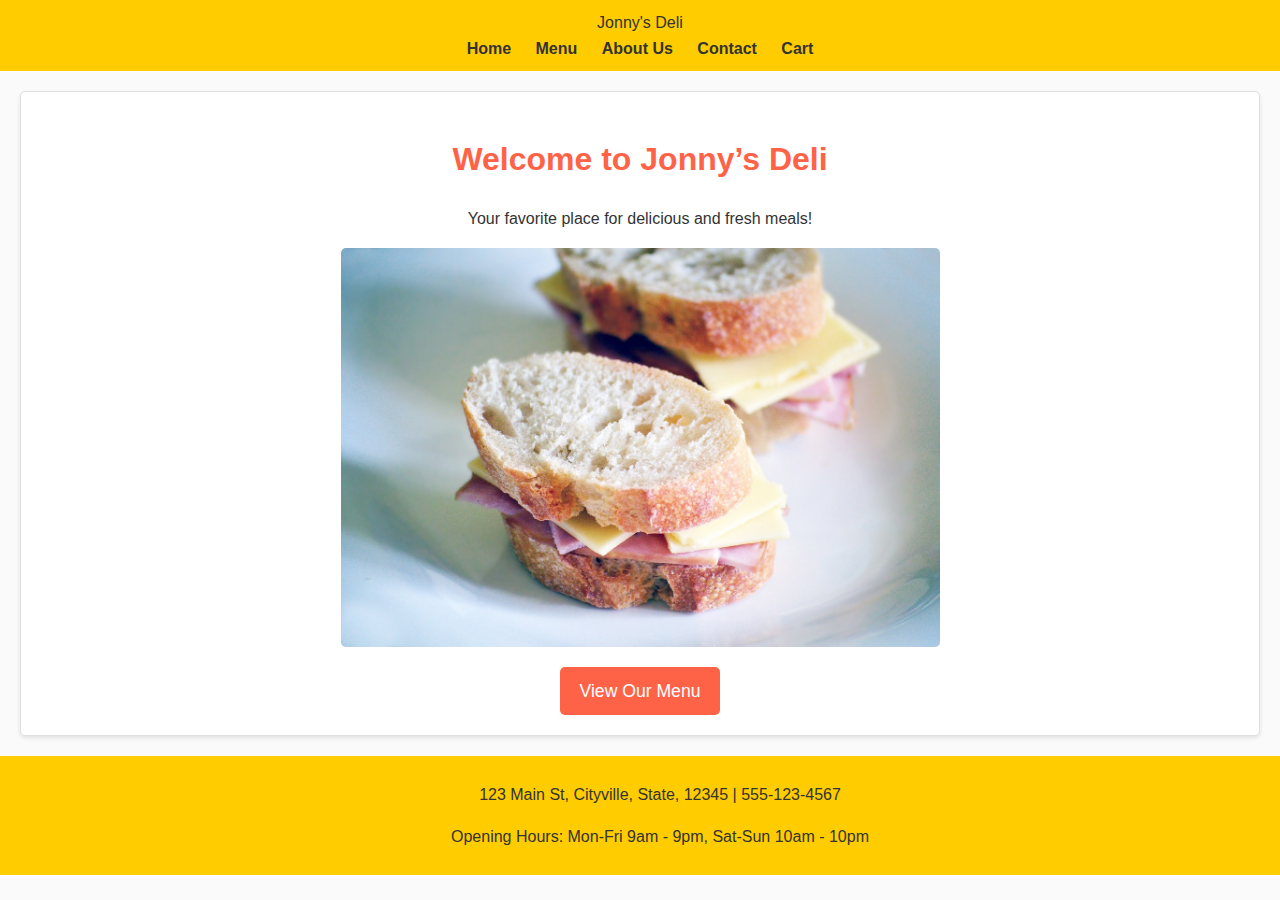
<file: index.html>
<!DOCTYPE html>
<html lang="en">

<head>
    <meta charset="UTF-8">
    <meta name="viewport" content="width=device-width, initial-scale=1.0">
    <meta name="description" content="Jonny's Deli - Your favorite place for delicious and fresh meals!">
    <title>Home - Jonny's Deli</title>
    <link rel="stylesheet" href="styles.css">
</head>

<body>

    <header>
        <div id="logo">Jonny's Deli</div>
        <nav>
            <ul>
                <li><a href="index.html">Home</a></li>
                <li><a href="menu.html">Menu</a></li>
                <li><a href="about.html">About Us</a></li>
                <li><a href="contact.html">Contact</a></li>
                <li><a href="cart.html">Cart</a></li>
            </ul>
        </nav>
    </header>

    <main id="main-content">  
        <section id="hero">  
            <h1>Welcome to Jonny’s Deli</h1>
            <p>Your favorite place for delicious and fresh meals!</p>
            <img class="deli-image" src="images/Ham-Sandwich.jpg" alt="A delicious ham sandwich served fresh at Jonny's Deli">
            
            <!-- Updated the button to a styled anchor tag -->
            <a href="menu.html" class="menu-button">View Our Menu</a>
        </section>
    </main>

    <footer>
        <p>123 Main St, Cityville, State, 12345 | 555-123-4567</p>
        <p>Opening Hours: Mon-Fri 9am - 9pm, Sat-Sun 10am - 10pm</p>
    </footer>

    <script src="script.js"></script>
</body>

</html>
</file>
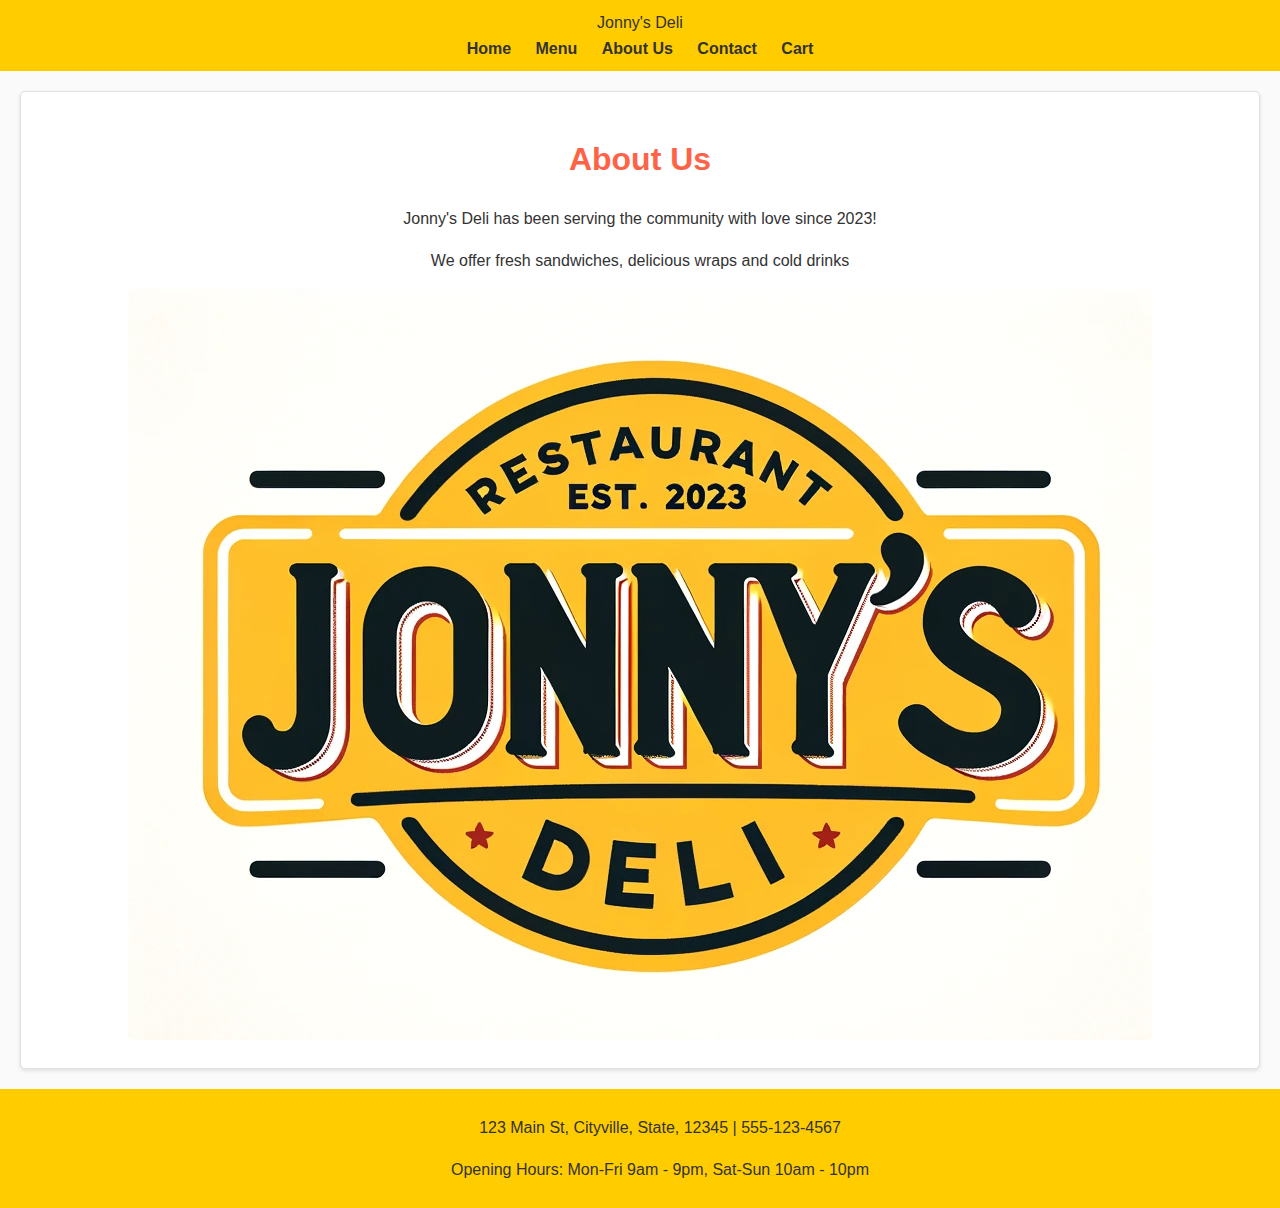
<file: about.html>
<!DOCTYPE html>
<html lang="en">

<head>
    <meta charset="UTF-8">
    <meta name="viewport" content="width=device-width, initial-scale=1.0">
    <title>About Us - Jonny's Deli</title>
    <link rel="stylesheet" href="styles.css">
</head>

<body>

    <header>
        <div id="logo">Jonny's Deli</div>
        <nav>
            <ul>
                <li><a href="index.html">Home</a></li>
                <li><a href="menu.html">Menu</a></li>
                <li><a href="about.html">About Us</a></li>
                <li><a href="contact.html">Contact</a></li>
                <li><a href="cart.html">Cart</a></li>
            </ul>
        </nav>
    </header>

    <div id="main-content">
        <h1>About Us</h1>
        <p>Jonny's Deli has been serving the community with love since 2023!</p>
        <p>We offer fresh sandwiches, delicious wraps and cold drinks</p>
        <img src="images/logo.png" alt="About Jonny's Deli">
    </div>

    <footer>
        <p>123 Main St, Cityville, State, 12345 | 555-123-4567</p>
        <p>Opening Hours: Mon-Fri 9am - 9pm, Sat-Sun 10am - 10pm</p>
    </footer>

</body>

</html>
</file>
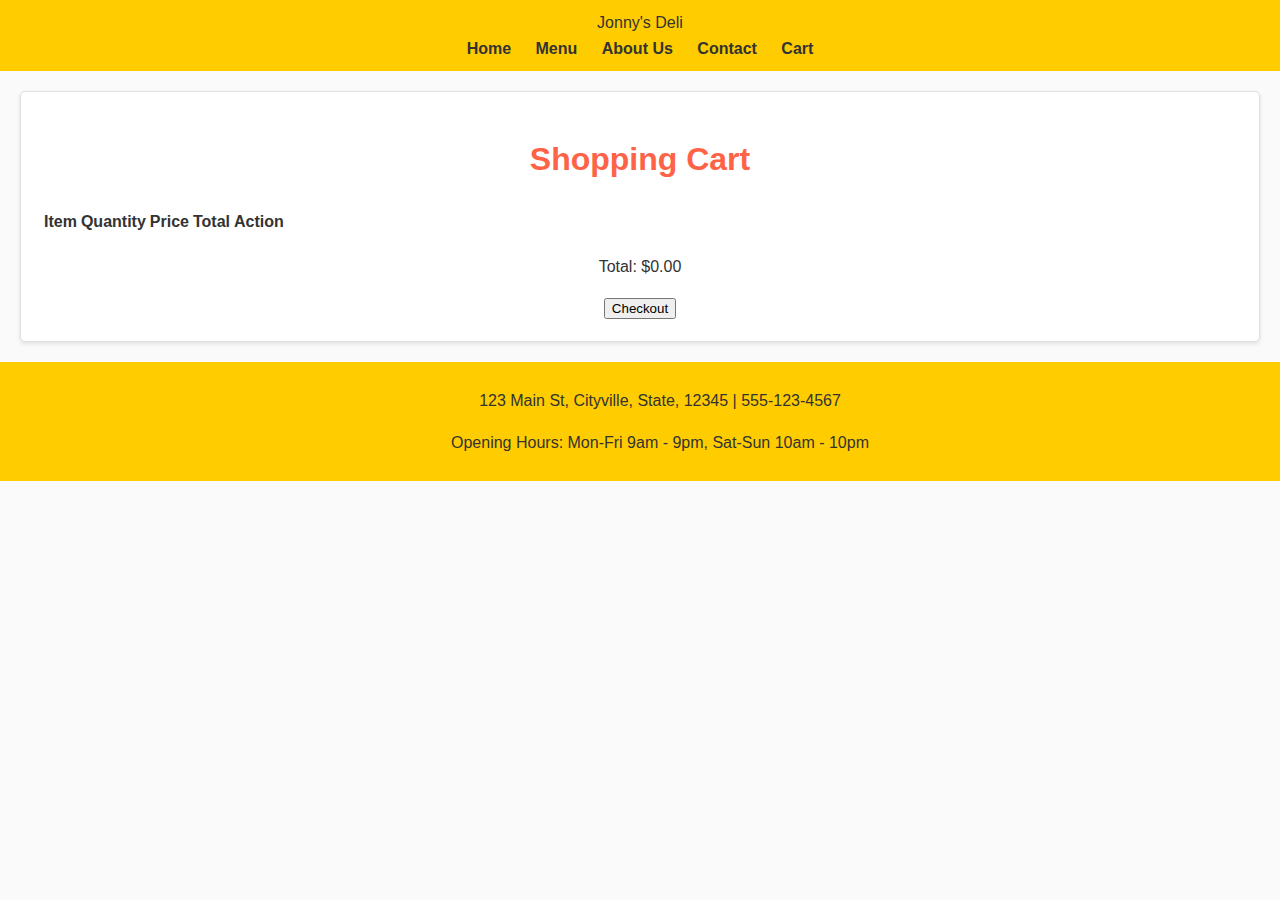
<file: cart.html>
<!DOCTYPE html>
<html lang="en">
<head>
    <meta charset="UTF-8">
    <meta name="viewport" content="width=device-width, initial-scale=1.0">
    <title>Shopping Cart - Jonny's Deli</title>
    <link rel="stylesheet" href="styles.css">
</head>
<body>

    <header>
        <div id="logo">Jonny's Deli</div>
        <nav>
            <ul>
                <li><a href="index.html">Home</a></li>
                <li><a href="menu.html">Menu</a></li>
                <li><a href="about.html">About Us</a></li>
                <li><a href="contact.html">Contact</a></li>
                <li><a href="cart.html">Cart</a></li>
            </ul>
        </nav>
    </header>

    <div id="main-content">
        <h1>Shopping Cart</h1>
        <table id="cart-table">
            <thead>
                <tr>
                    <th>Item</th>
                    <th>Quantity</th>
                    <th>Price</th>
                    <th>Total</th>
                    <th>Action</th>
                </tr>
            </thead>
            <tbody>
                <!-- Cart items will be dynamically inserted here -->
            </tbody>
        </table>
        <div id="cart-total">
            <p>Total: <span>$0.00</span></p>
        </div>
        <button id="checkout-button">Checkout</button>
    </div>

    <footer>
        <p>123 Main St, Cityville, State, 12345 | 555-123-4567</p>
        <p>Opening Hours: Mon-Fri 9am - 9pm, Sat-Sun 10am - 10pm</p>
    </footer>

    <script src="script.js"></script>
    <script src="cart.js"></script>

</body>
</html>
</file>
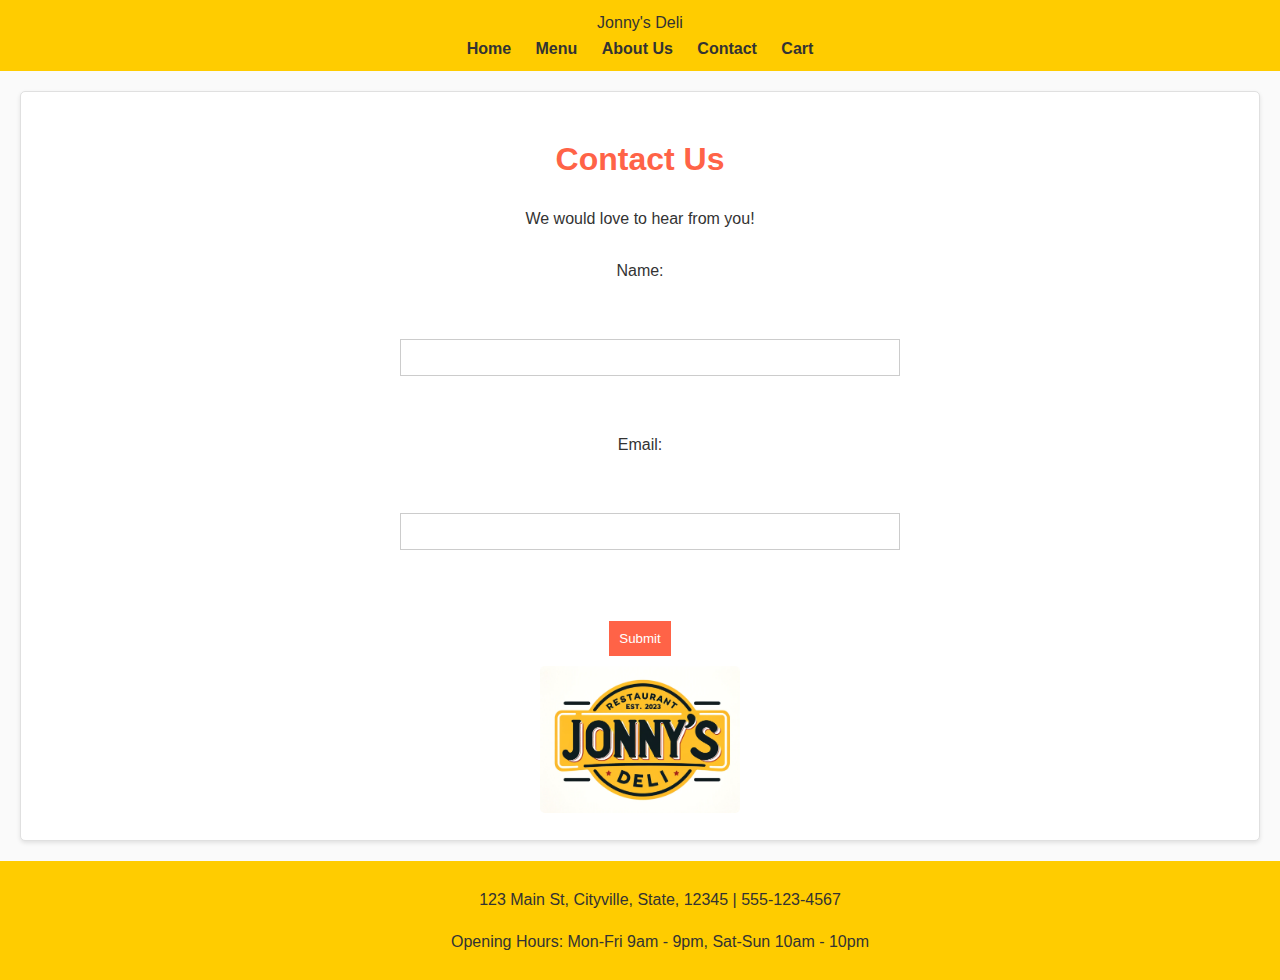
<file: contact.html>
<!DOCTYPE html>
<html lang="en">

<head>
    <meta charset="UTF-8">
    <meta name="viewport" content="width=device-width, initial-scale=1.0">
    <title>Contact - Jonny's Deli</title>
    <link rel="stylesheet" href="styles.css">
</head>

<body>

    <header>
        <div id="logo">Jonny's Deli</div>
        <nav>
            <ul>
                <li><a href="index.html">Home</a></li>
                <li><a href="menu.html">Menu</a></li>
                <li><a href="about.html">About Us</a></li>
                <li><a href="contact.html">Contact</a></li>
                <li><a href="cart.html">Cart</a></li>
            </ul>
        </nav>
    </header>

    <div id="main-content">
        <h1>Contact Us</h1>
        <p>We would love to hear from you!</p>
        <form id="contactForm">
            <label for="name">Name:</label><br>
            <input type="text" id="name" name="name"><br>
            <label for="email">Email:</label><br>
            <input type="text" id="email" name="email"><br><br>
            <input type="submit" value="Submit">
        </form>
        <img src="images/logo.png" alt="Contact Jonny's Deli " style="width: 200px;">
    </div>

    <footer>
        <p>123 Main St, Cityville, State, 12345 | 555-123-4567</p>
        <p>Opening Hours: Mon-Fri 9am - 9pm, Sat-Sun 10am - 10pm</p>
    </footer>

    <script src="script.js"></script>

</body>

</html>
</file>
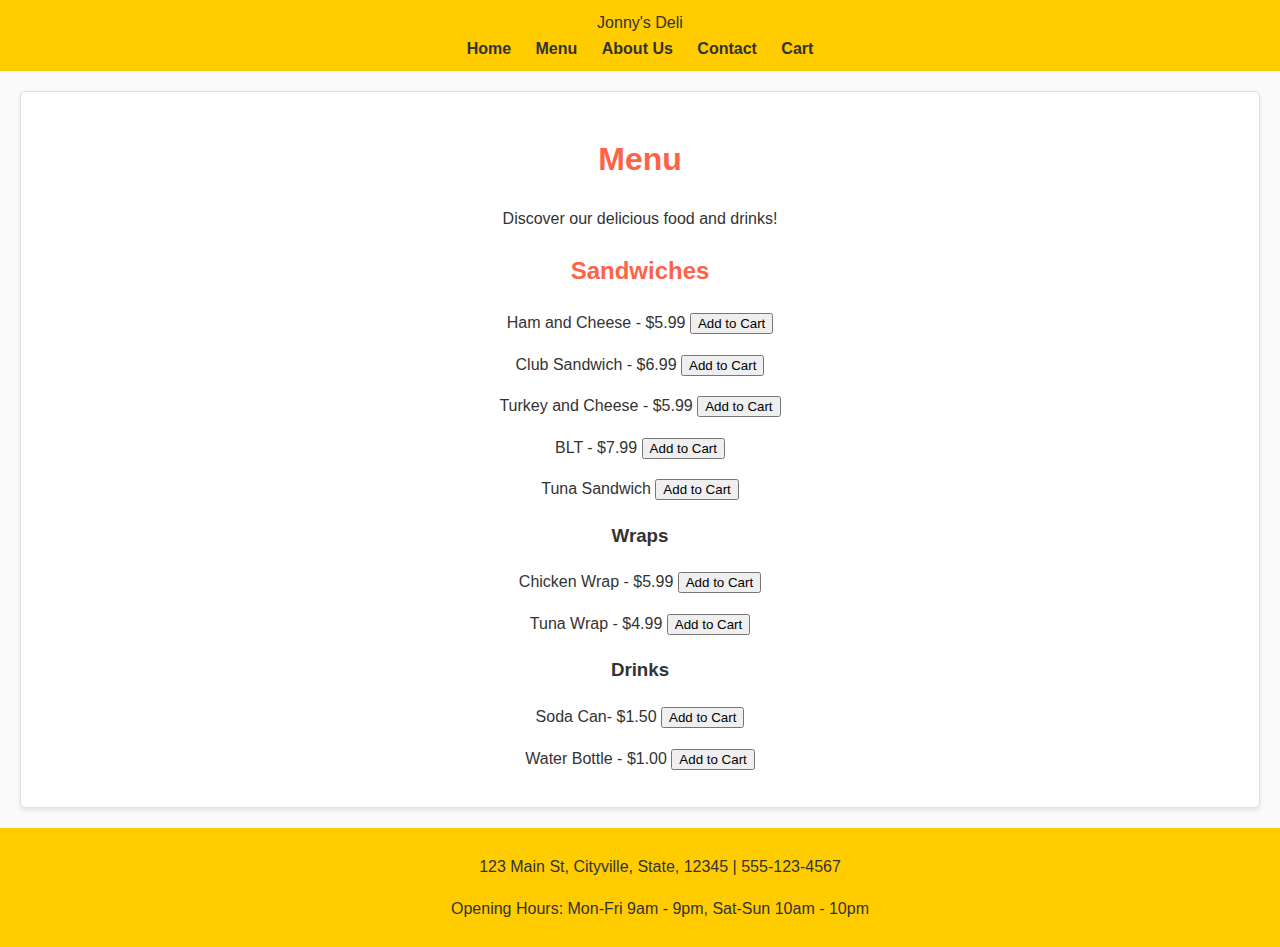
<file: menu.html>
<!DOCTYPE html>
<html lang="en">

<head>
    <meta charset="UTF-8">
    <meta name="viewport" content="width=device-width, initial-scale=1.0">
    <title>Menu - Jonny's Deli</title>
    <link rel="stylesheet" href="styles.css">
</head>

<body>

    <header>
        <div id="logo">Jonny's Deli</div>
        <nav>
            <ul>
                <li><a href="index.html">Home</a></li>
                <li><a href="menu.html">Menu</a></li>
                <li><a href="about.html">About Us</a></li>
                <li><a href="contact.html">Contact</a></li>
                <li><a href="cart.html">Cart</a></li>
            </ul>
        </nav>
    </header>

    <div id="main-content">
        <h1>Menu</h1>
        <p>Discover our delicious food and drinks!</p>
        <!-- Add your menu items below -->
        <h2>Sandwiches</h2>
        <p>Ham and Cheese - $5.99 <button class="add-to-cart" data-name="Ham and Cheese" data-price="5.99">Add to Cart</button></p>
        <p>Club Sandwich - $6.99 <button class="add-to-cart" data-name="Club Sandwich" data-price="6.99">Add to Cart</button></p>
        <p>Turkey and Cheese - $5.99 <button class="add-to-cart" data-name="Turkey and Cheese" data-price="5.99">Add to Cart</button></p>
        <p>BLT - $7.99 <button class="add-to-cart" data-name="BLT" data-price="7.99">Add to Cart</button></p>
        <p>Tuna Sandwich <button class="add-to-cart" data-name="Tuna Sandwich" data-price="6.99">Add to Cart</button></p>
        <h3>Wraps</h3>
        <p>Chicken Wrap - $5.99 <button class="add-to-cart" data-name="Chicken Wrap" data-price="5.99">Add to Cart</button></p>
        <p>Tuna Wrap - $4.99 <button class="add-to-cart" data-name="Tuna Wrap" data-price="4.99">Add to Cart</button></p>
        <h3>Drinks</h3>
        <p>Soda Can- $1.50 <button class="add-to-cart" data-name="Soda Can" data-price="1.50">Add to Cart</button></p>
        <p>Water Bottle - $1.00 <button class="add-to-cart" data-name="Water Bottle" data-price="1.00">Add to Cart</button></p>
        <!--<img src="images/menu.jpg" alt="Menu items"> -->
    </div>

    <footer>
        <p>123 Main St, Cityville, State, 12345 | 555-123-4567</p>
        <p>Opening Hours: Mon-Fri 9am - 9pm, Sat-Sun 10am - 10pm</p>
    </footer>

    <script src="script.js"></script>
    <script src="cart.js"></script>

</body>

</html>
</file>
<file: styles.css>
/* Reset some default styling */
body, ul {
    margin: 0;
    padding: 0;
}

body {
    font-family: Arial, sans-serif;
    line-height: 1.6;
    color: #333; /* Updated text color to a softer black */
    background: #fafafa; /* Lighter background color */
}

header {
    background-color: #ffcc00; /* Bright yellow header */
    color: #333; /* Darker text for contrast */
    padding: 10px 20px;
    text-align: center;
    position: sticky;
    top: 0;
    z-index: 1000;
}

nav ul {
    list-style-type: none;
}

nav ul li {
    display: inline;
    margin: 0 10px;
}

nav ul li a {
    color: #333; /* Darker text for contrast */
    text-decoration: none;
    font-weight: bold;
}

#main-content {
    text-align: center;
    padding: 20px;
    background: #fff; /* White background for content area */
    border: 1px solid #e0e0e0; /* Lighter border color */
    margin: 20px;
    border-radius: 5px;
    box-shadow: 0 2px 4px rgba(0,0,0,0.1); /* Added shadow for a pop effect */
}

#main-content h1, #main-content h2 {
    color: #ff6347; /* Tomato color for headings */
}

footer {
    background-color: #ffcc00; /* Same bright yellow as header for the footer */
    color: #333; /* Darker text for contrast */
    text-align: center;
    padding: 10px 20px;
    width: 100%;
    clear: both;
}

nav ul li a:hover, nav ul li a:active {
    color: #ff6347; /* Tomato hover color for interactive effect */
    border-bottom: 2px solid #ff6347;
}

form {
    max-width: 500px;
    margin: auto;
}

label, input[type="text"], input[type="email"], input[type="submit"] {
    display: block;
    margin: 10px;
    padding: 10px;
}

input[type="text"], input[type="email"] {
    width: calc(100% - 22px);
    border: 1px solid #ccc; /* Lighter border color for input fields */
}

input[type="submit"] {
    background: #ff6347; /* Tomato color for the submit button */
    color: white;
    cursor: pointer;
    border: none; /* Remove default border */
    display: block; /* Added to make the button a block element */
    margin-left: auto; /* Added to center-align the button */
    margin-right: auto; /* Added to center-align the button */
}

input[type="submit"]:hover {
    background: #ff4500; /* Darker tomato color on hover */
}

img {
    max-width: 100%;
    height: auto;
    border-radius: 5px;
}

.deli-image {
    width: 50%;
    height: auto;
    margin: auto; /* Center the image */
    display: block;
}

/* Updated styles for the 'View Our Menu' button */
#main-content a.menu-button {
    display: inline-block;
    margin-top: 20px; 
    padding: 10px 20px;
    color: white;
    background-color: #ff6347; 
    text-decoration: none; 
    border-radius: 5px;
    font-size: 1.1em;
    transition: background-color 0.3s ease;
    text-align: center;  /* Ensures the button text is centered */
}

#main-content a.menu-button:hover {
    background-color: #ff4500; 
}

/* Optional: Center the text and image in the #hero section */
#hero {
    text-align: center;
}
</file>
